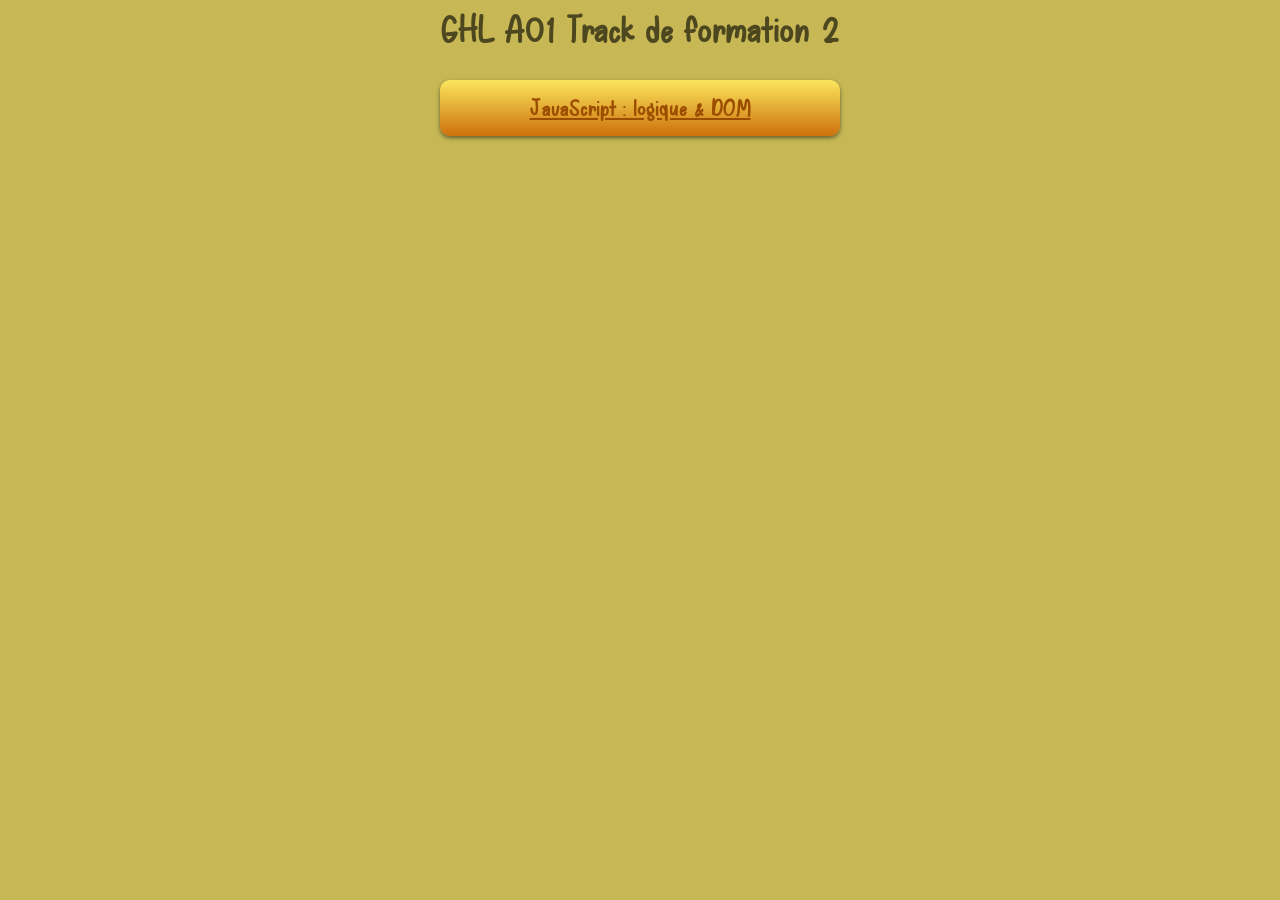
<file: docs/index.html>
<!DOCTYPE html>
<html lang="fr-FR">
  <head>
    <meta charset="UTF-8" />
    <meta name="viewport" content="width=device-width, initial-scale=1.0" />
    <title>GHL A01 Track de formation 2</title>
    <link rel="stylesheet" href="src/styles/main.css" />
  </head>
  <body>
    <header>
        <h1>GHL A01 Track de formation 2</h1>
    </header>
    <main>
        <article>
            <a href="./src/javascript_logique_dom/index.html">JavaScript : logique & DOM</a>
        </article>
    </main>
    </body>
</html>
</file>
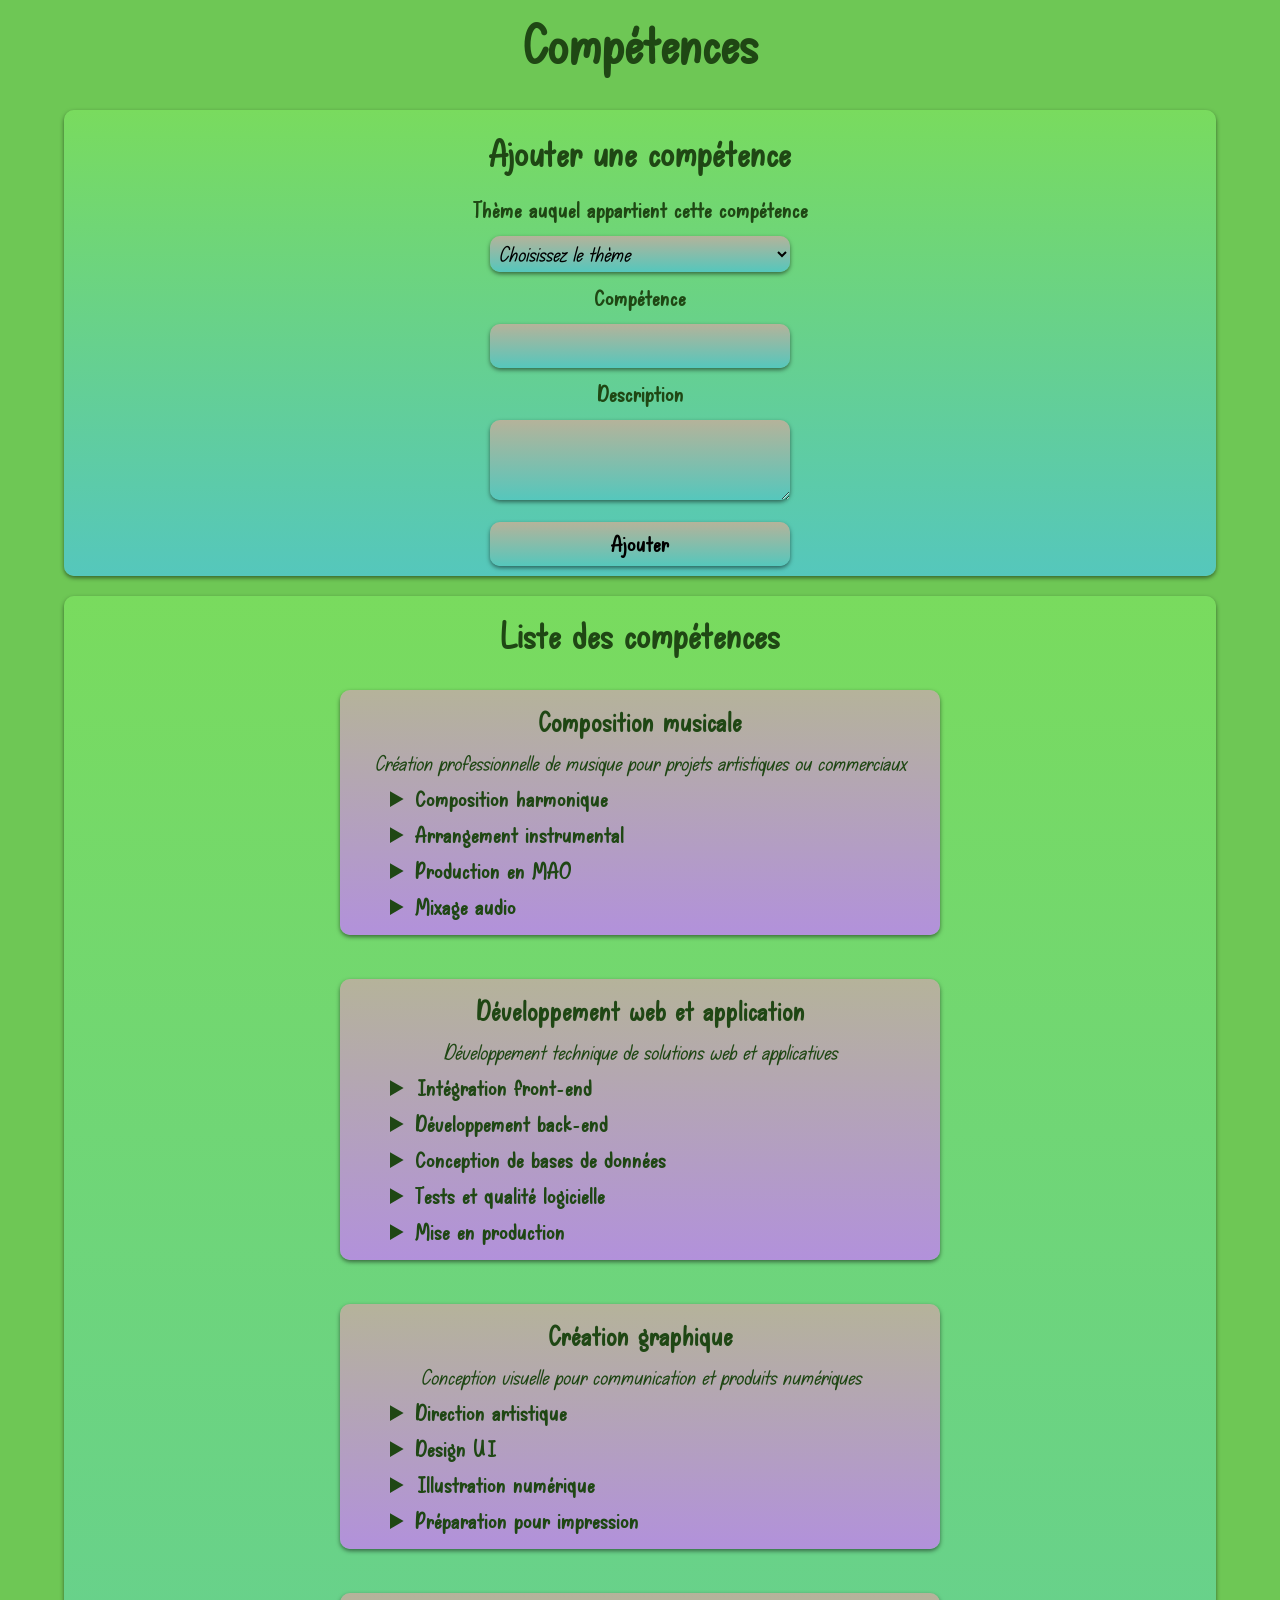
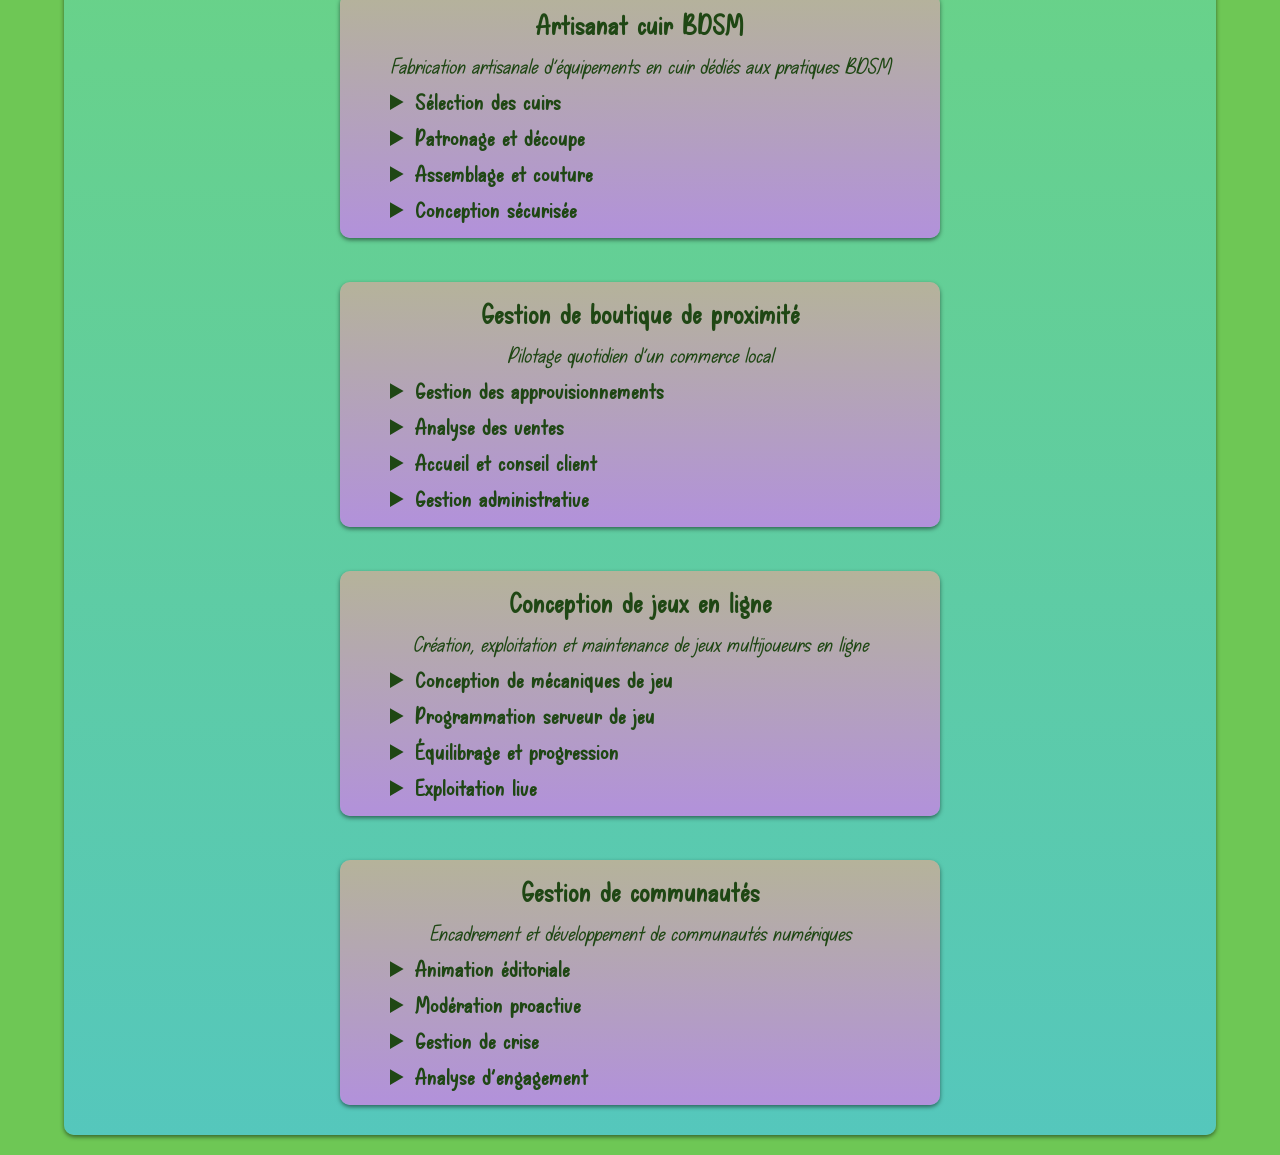
<file: javascript_logique_dom/index.html>
<!DOCTYPE html>
<html lang="fr-FR">
  <head>
    <meta charset="UTF-8" />
    <meta name="viewport" content="width=device-width, initial-scale=1.0" />
    <title>JavaScript : logique & DOM</title>
    <link rel="stylesheet" href="src/styles/main.css" />
    <script defer src="src/js/main.js" type="module"></script>
  </head>
  <body>
    <header>
        <h1>Compétences</h1>
    </header>
    <main>
        <section>
            <form id="form" action="/ajouter" method="POST">
                <fieldset>
                    <div>
                        <legend>Ajouter une compétence</legend>
                    </div>
                    <div>
                        <label for="theme">Thème auquel appartient cette compétence</label>
                    </div>
                    <div>
                        <select id="theme" name="theme" required>
                            <option value="" selected>Choisissez le thème</option>
                        </select>
                    </div>
                    <div>
                        <label for="skill">Compétence</label>
                    </div>
                    <div>
                        <input type="text" id="skill" name="skill" required>
                    </div>
                    <div>
                        <label for="desc">Description</label>
                    </div>
                    <div>
                        <textarea rows="2" id="desc" name="desc"></textarea>
                    </div>
                    <div id="error"></div>
                </fieldset>
                <button type="submit">Ajouter</button>
            </form>
        </section>
        <section id="skills">
        </section>
    </main>
    </body>
</html>
</file>
<file: docs/src/styles/main.css>
@import "reset.css";
@font-face {
  font-family: Main;
  src: url(../assets/fonts/SpringSnowstorm.ttf);
}
:root {
	/* Mobile-first */
    font-size: 14px;
    min-width: 320px;
    width: 100%;

    /* Custom properties */
    --color-01: #4d4720;
    --color-02: #9c4e00;

    --background-01: #c7b855;
    --background-02: #fbe65d;
    --background-03: #cd6701e0;

    --shadow-01: 0rem 0.1rem 0.2rem rgb(0, 0, 0, 0.5);

    font-family: Main;
    font-weight: bold;
    letter-spacing: 0.05rem;
    color: var(--color-01);
    background-color: var(--background-01);
    text-align: center;
}

body {
    width: 100%;
    height: 100%;
    font-size: 1.2rem;
}

a:any-link {
    color: var(--color-02);
}
a:hover {
    color: var(--color-01);
}

h1 {
    font-size: 2rem;
    font-weight: bold;
}

article {
    max-width: 20rem;
    margin: 1rem auto;
    padding: 0.5rem;
    background: linear-gradient(var(--background-02), var(--background-03));
    box-shadow: var(--shadow-01);
    border-radius: 0.5rem;
}

/* Responsive */
@media (min-width:768px) {
    :root {
        font-size: 16px;
    }
}
@media (min-width:1024px) {
    :root {
        font-size: 18px;
    }
}
@media (min-width:1280px) {
    :root {
        font-size: 20px;
    }
}
</file>
<file: javascript_logique_dom/src/styles/main.css>
@import "reset.css";
@font-face {
  font-family: Main;
  src: url(../assets/fonts/SpringSnowstorm.ttf);
}
:root {
	/* Mobile-first */
    font-size: 14px;
    min-width: 320px;
    width: 100%;

    /* Custom properties */
    --color-01: #1f4714;
    --color-02: #472300;

    --background-01: #6ec755;
    --background-02: #b5b39a;
    --background-03: #55c7bc;
    --background-04: #b291db;
    --background-05: #79db5e;

    --shadow-01: 0rem 0.1rem 0.2rem rgb(0, 0, 0, 0.5);

    font-family: Main;
    font-style: italic;
    color: var(--color-01);
    background-color: var(--background-01);
}

body {
    width: 100%;
    height: 100%;
    font-size: 1.2rem;
}

header, main {
    width: 100%;
    min-width: 320px;
    text-align: center;
}

select, button, summary {
    cursor:pointer;
}

button, select, input, textarea, section, article {
    padding: 0.2rem;
    background: linear-gradient(var(--background-02), var(--background-03));
    outline: none;
    box-shadow: var(--shadow-01);
    border-radius: 0.5rem;
}

button, select, input, textarea {
    width: 15rem;
}

button {
    padding: 0.2rem 1rem;
}

button:hover {
    background: linear-gradient(var(--background-02), var(--background-04));
}

#skills {
    display:flex;
    flex-wrap: wrap;
    justify-items:center;
    justify-content: center;
    gap: 0.2rem;
}

#skills h2 {
    width:100%;
}

section, article {
    width: 90%;
    margin: 1rem auto;
    padding: 0.5rem;
    background: linear-gradient(var(--background-05), var(--background-03));
}

article {
    max-width: 30rem;
    background: linear-gradient(var(--background-02), var(--background-04));
}

fieldset div {
    padding: 0.2rem;
}

ul {
    margin-left: 2rem;
    text-align: left;
}

h1, h2, h3, legend, label, summary, button {
    font-style: normal;
    font-weight: bold;
    letter-spacing: 0.05rem;
}
h1 {
    font-size:3rem;
}
h2, legend {
    font-size:2rem;
}
h3 {
    font-size:1.5rem;
}

#error {
    color: var(--color-02);
}

/* Responsive */
@media (min-width:768px) {
    :root {
        font-size: 16px;
    }
}
@media (min-width:1024px) {
    :root {
        font-size: 18px;
    }
}
@media (min-width:1280px) {
    :root {
        font-size: 20px;
    }
}
</file>
